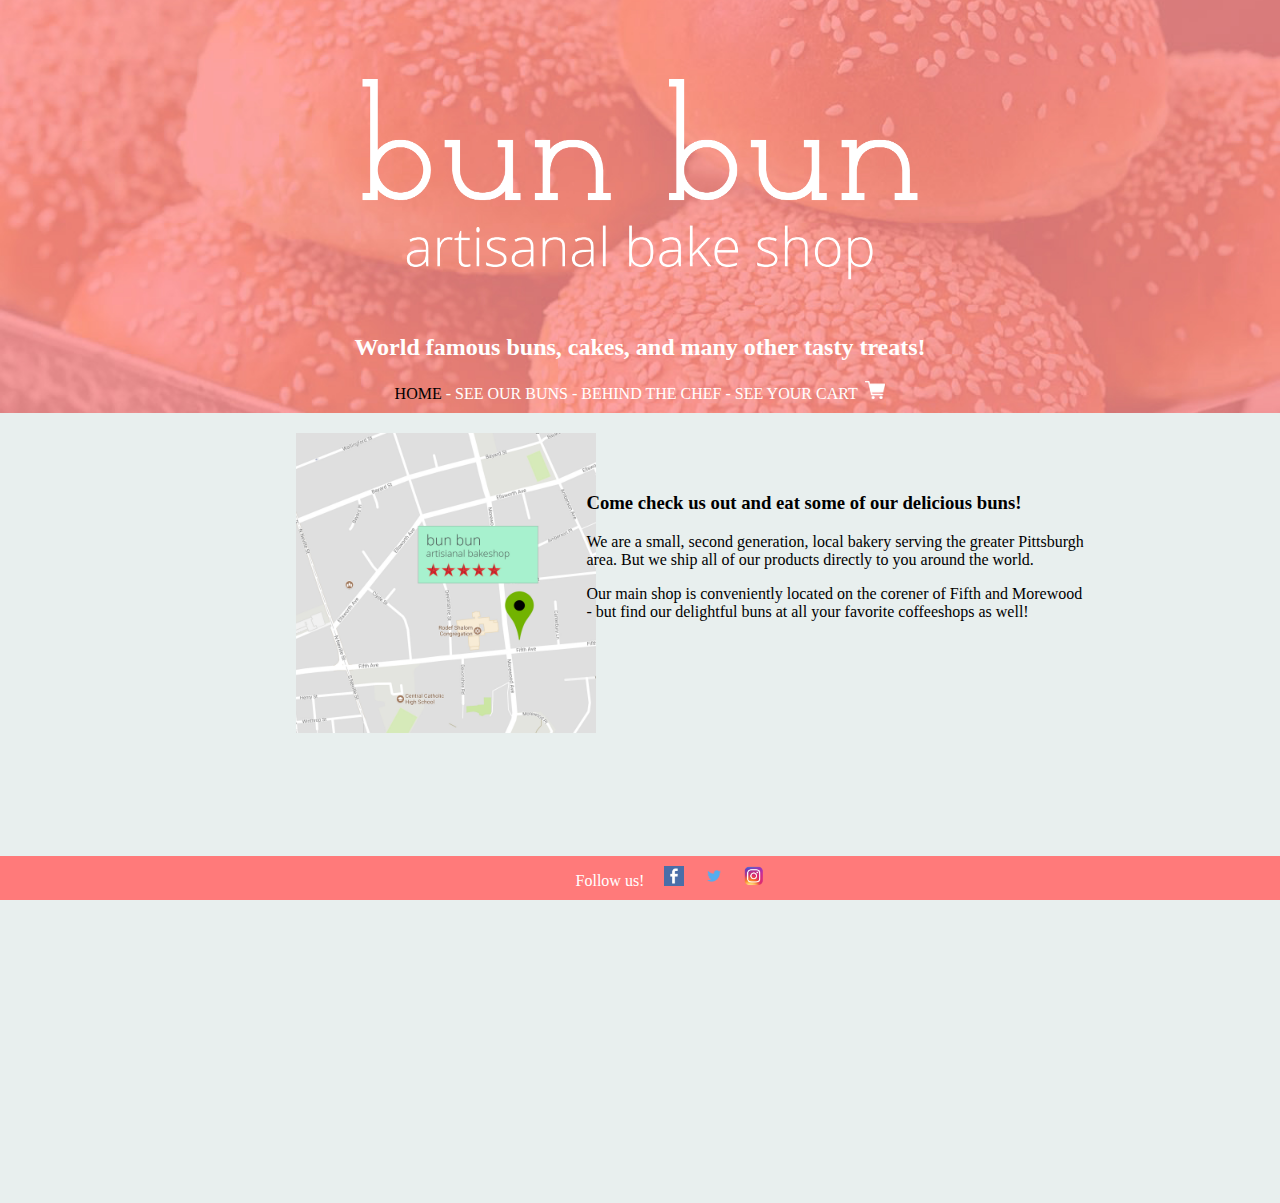
<file: index.html>
<!DOCTYPE html>
<html>
<head>
    <title>Bun Bun Bake Shop</title>
    <!-- styles -->
      <link rel="stylesheet" type="text/css" href="style.css">
      <script src="https://ajax.googleapis.com/ajax/libs/jquery/3.2.1/jquery.min.js"></script>
      <script src="main.js"></script>
</head>

<body>

      <!--This is the header, containing an image and the menu links
        Image courtesy of King Arthur Flour: https://www.kingarthurflour.com/recipes/beautiful-burger-buns-recipe-->
    <header style="background-image:url('./Assets/buns_banner.jpg'); background-position: center; background-size: 100%">
        <img src="./Assets/bunbunlogo.png" alt="Bun Bun Logo" width="600">
        </p>
        </p>
        </p>
        <h2>World famous buns, cakes, and many other tasty treats!</h2>
        <nav>
            <a href="index.html" style="color:black;">HOME</a> -
            <a href="allProdPage.html">SEE OUR BUNS</a> -
            <a href="about.html">BEHIND THE CHEF</a> -
            <!--Cart icon with counter-->
            <a href="cart.html">SEE YOUR CART &nbsp;<img src="./Assets/cart.png" width="20" href="cart.html"></a>
            <a id="numForCart">0</a>
        </nav>
    </header>

<div class="row">
  <div class="column side"></div>
  <div class="column middle">

      <div class="gallery">
            <a target="_blank" href="https://www.google.com/maps/place/Five+Points+Artisan+Bakeshop/@40.4448326,-79.9735146,13z/data=!4m8!1m2!2m1!1sbake+shop!3m4!1s0x0:0x9e3b64b8a7f36973!8m2!3d40.444367!4d-79.9169004"><img src="./Assets/maps.jpg" alt="Where To Find Us" style="width:300px; height:300px;"></a>
        </a>
        <div class="desc">
        <p></p>
        </div>
    </div>

    <div class="flex-container">
  <div class="flex-item"> <h3>Come check us out and eat some of our delicious buns!</h3>
</p>
    We are a small, second generation, local bakery serving the greater Pittsburgh area. But we ship all of our products directly to you around the world.
</p>
    Our main shop is conveniently located on the corener of Fifth and Morewood - but find our delightful buns at all your favorite coffeeshops as well!


    </div>
    </div>
  </div>
</div>



  <div class="footer">
    <div class="column side"></div>
    <div class="column middle">
    Follow us! &nbsp; &nbsp;
      <a target="_blank" href="https://www.facebook.com"><img src="./Assets/facebookicon.png" width="20"></a> &nbsp;  &nbsp;
      <a target="_blank" href="https://www.twitter.com"><img src="./Assets/twittericon.png" width="20"></a> &nbsp;  &nbsp;
      <a target="_blank" href="https://www.instagram.com"><img src="./Assets/instagramicon.png" width="20"></a>
    </div>
  </div>

</body>

</html>
</file>
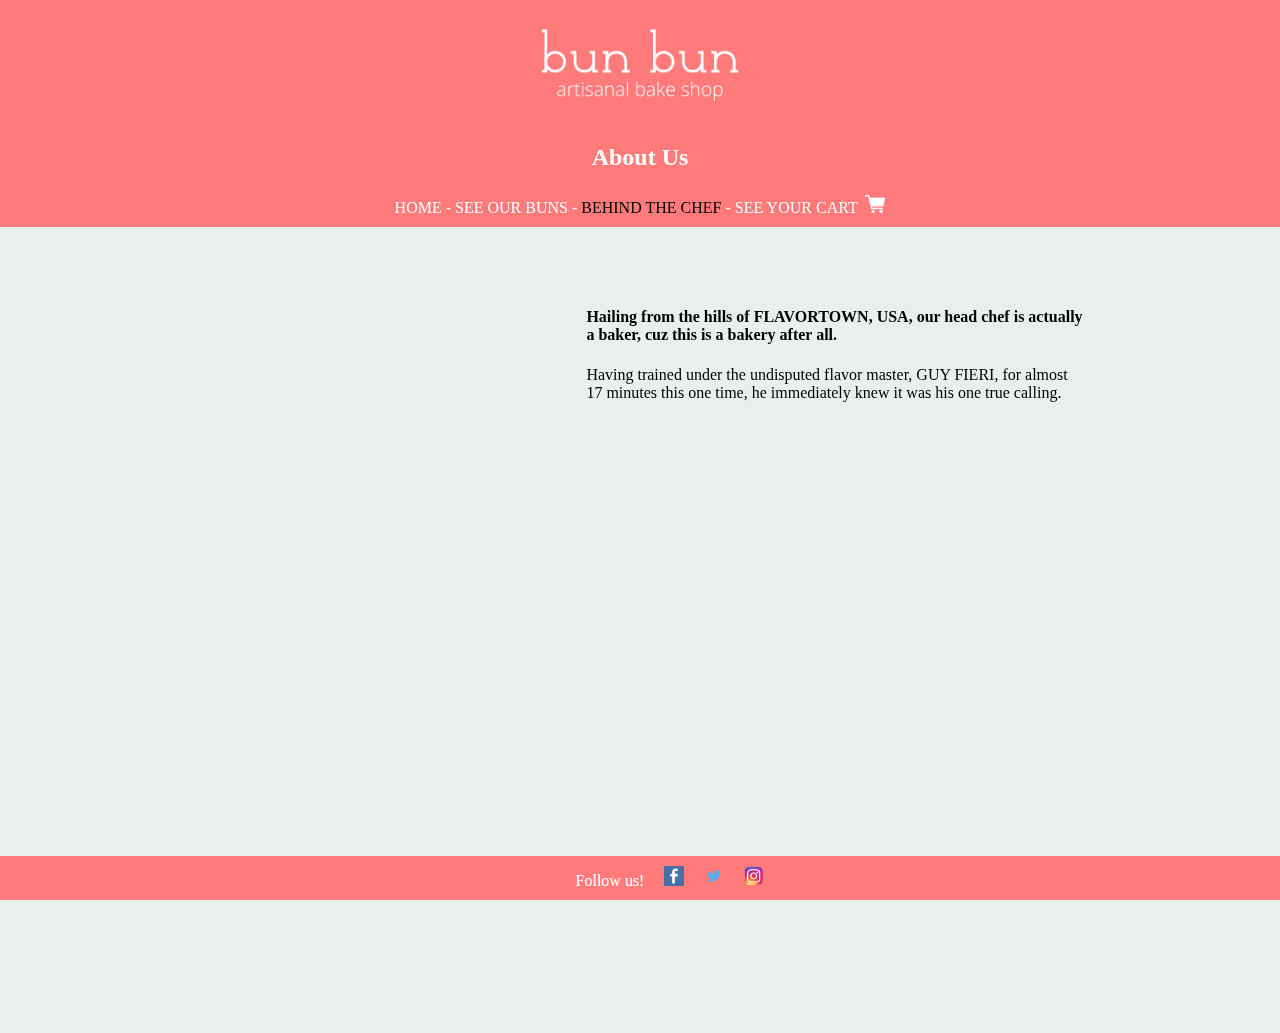
<file: about.html>
<!DOCTYPE html>
<html>
<head>
    <title>Bun Bun Bake Shop</title>
    <!-- styles -->
      <link rel="stylesheet" type="text/css" href="style.css">
      <script src="https://ajax.googleapis.com/ajax/libs/jquery/3.2.1/jquery.min.js"></script>
      <script src="main.js"></script>
</head>

<body>

    <header>
        <a href="index.html"><img src="./Assets/bunbunlogosmall.png" alt="Bun Bun Logo" width="200"></a>
        <h2>About Us</p></h2>

        <nav>
            <a href="index.html">HOME</a> -
            <a href="allProdPage.html">SEE OUR BUNS</a> -
            <a href="about.html" style="color:black;">BEHIND THE CHEF</a> -
            <!--Cart icon with counter-->
            <a href="cart.html">SEE YOUR CART &nbsp;<img src="./Assets/cart.png" width="20" href="cart.html"></a>
            <a id="numForCart">0</a>
        </nav>
    </header>
<div class="row">
  <div class="column side"></div>
  <div class="column middle">

      <div class="gallery">
            <!-- I made this stupid GIF at 2am -->
            <iframe src="https://giphy.com/embed/3ov9k9AveI87oLIemA" width="300" height="300" frameBorder="0" class="giphy-embed" allowFullScreen></iframe><p><a href="https://giphy.com/gifs/3ov9k9AveI87oLIemA"></a></p>
        </a>
        <div class="desc">
        <p></p>
        </div>
    </div>

    <div class="flex-container">
  <div class="flex-item"> <h4>Hailing from the hills of FLAVORTOWN, USA, our head chef is actually a baker, cuz this is a bakery after all.</h4>
</p>
    Having trained under the undisputed flavor master, GUY FIERI, for almost 17 minutes this one time, he immediately knew it was his one true calling.
</p>
    </div>
    </div>
  </div>
</div>

  <div class="footer">
    <div class="column side"></div>
    <div class="column middle">
    Follow us! &nbsp; &nbsp;
      <a target="_blank" href="https://www.facebook.com"><img src="./Assets/facebookicon.png" width="20"></a> &nbsp;  &nbsp;
      <a target="_blank" href="https://www.twitter.com"><img src="./Assets/twittericon.png" width="20"></a> &nbsp;  &nbsp;
      <a target="_blank" href="https://www.instagram.com"><img src="./Assets/instagramicon.png" width="20"></a>
    </div>
  </div>

</body>

</html>
</file>
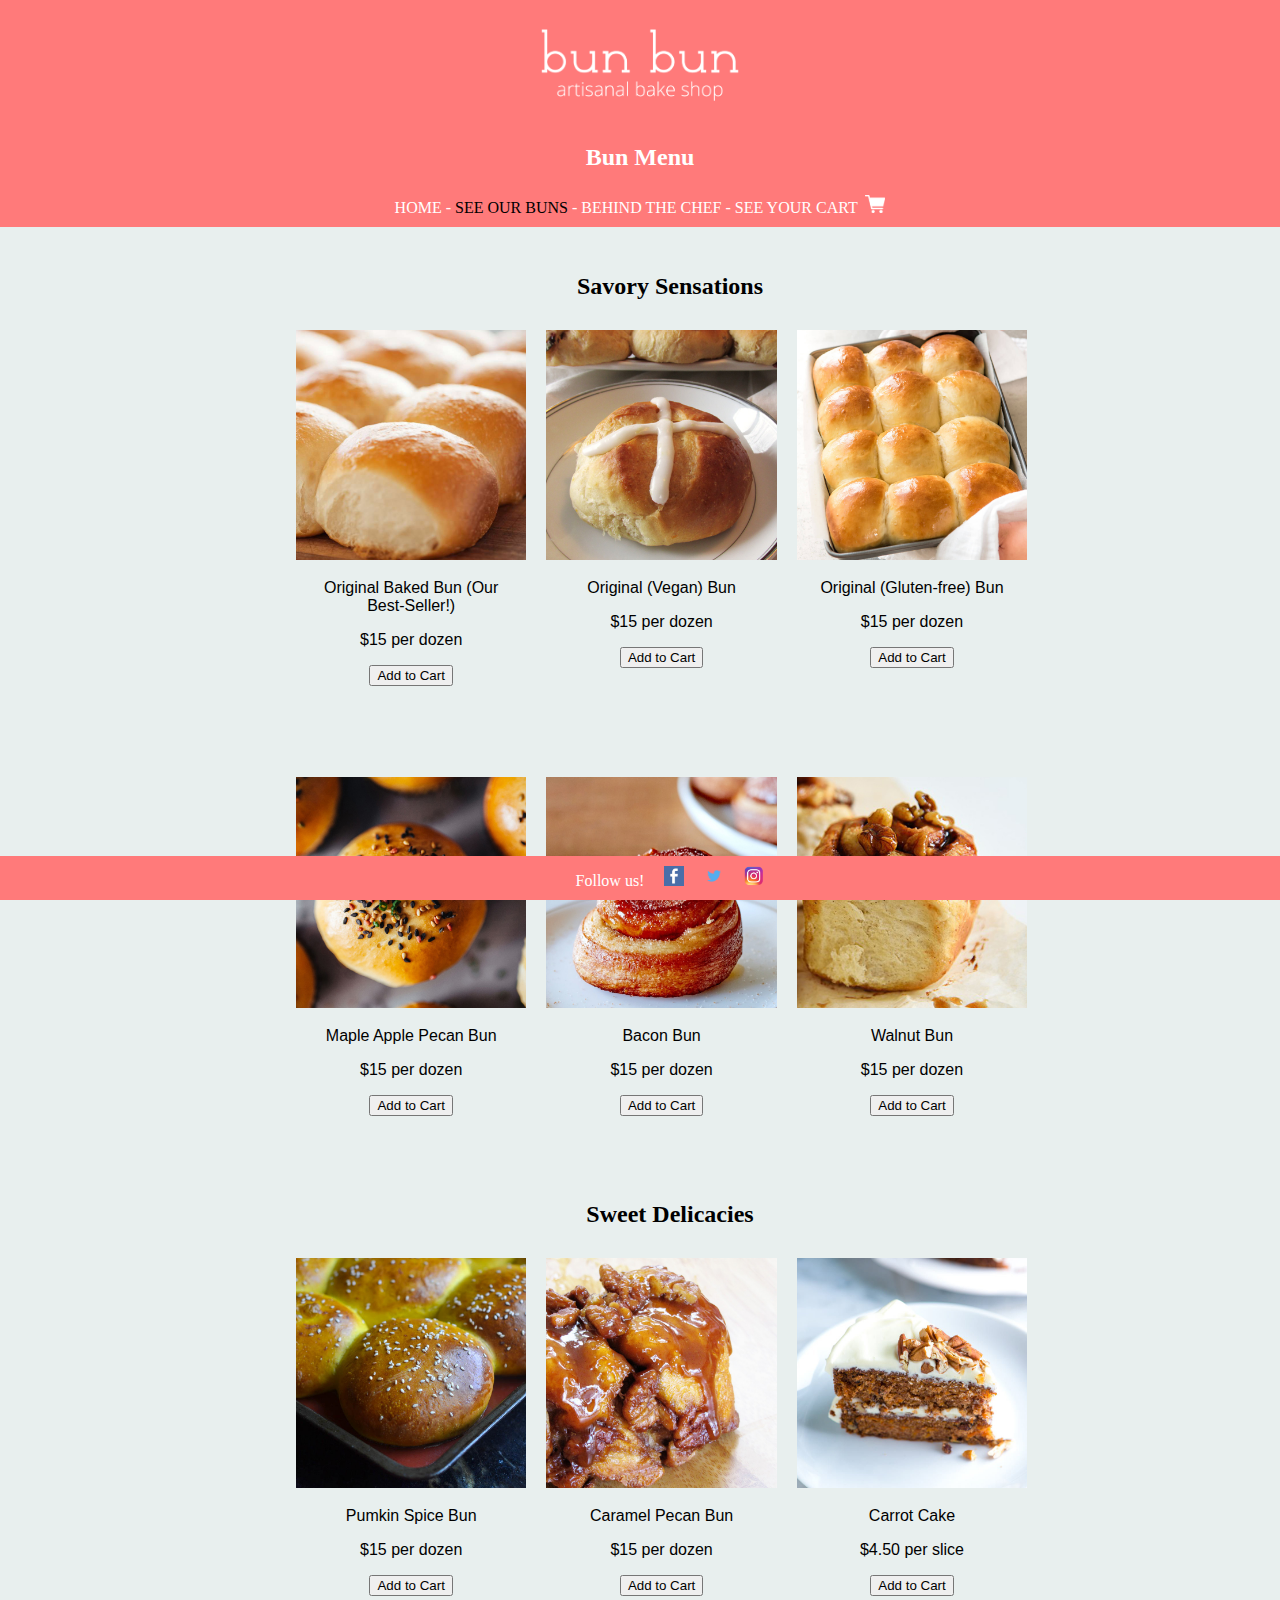
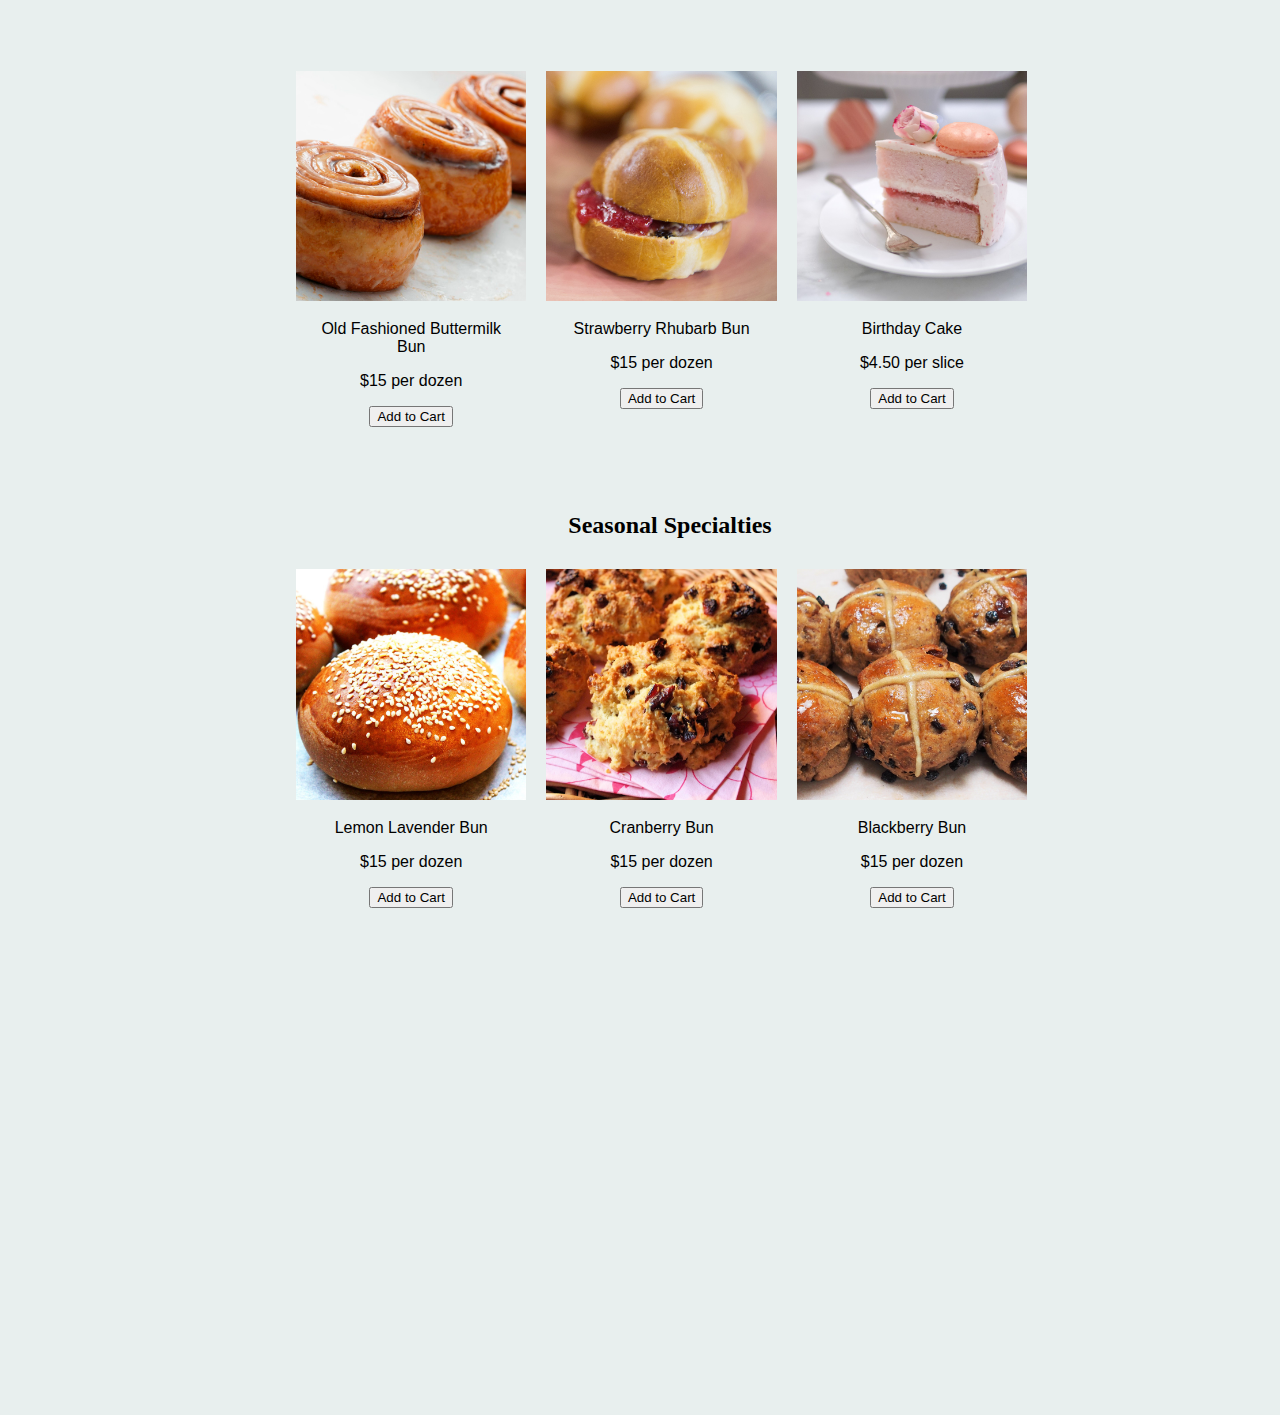
<file: allProdPage.html>
<!DOCTYPE html>
<html>
<head>
    <title>Bun Bun Bake Shop</title>
    <!-- styles -->
    <link rel="stylesheet" type="text/css" href="style.css">
      <script src="https://ajax.googleapis.com/ajax/libs/jquery/3.2.1/jquery.min.js"></script>
      <script src="main.js"></script>
</head>

<body>

    <header>
        <a href="index.html"><img src="./Assets/bunbunlogosmall.png" alt="Bun Bun Logo" width="200"></a>
        <h2>Bun Menu</p></h2>

        <nav>
            <a href="index.html">HOME</a> -
            <a href="allProdPage.html" style="color:black;">SEE OUR BUNS</a> -
            <a href="about.html">BEHIND THE CHEF</a> -
            <!--Cart icon with counter-->
            <a href="cart.html">SEE YOUR CART &nbsp;<img src="./Assets/cart.png" width="20" href="cart.html"></a>
            <a id="numForCart">0</a>
        </nav>
    </header>

    <div>
        </p></p>
    </div>

    <div class="row">
        <div class="column side" ></div>
        <div class="column middle">

            <h2 align="center">Savory Sensations</h2>

            <div class="gallery">
                <a href="prodPage.html">
                    <!--Image courtesy of Honest Cooking: http://honestcooking.com/wp-content/uploads/2015/06/slider-buns-edits-05.13.Still004-600x357.jpg-->
                    <img src="./Assets/originalbun.jpg" alt="Original Bun" width="600">
                </a>
                <div class="desc">Original Baked Bun
                (Our Best-Seller!)
                <p>$15 per dozen</p>
                <button>Add to Cart</button>
            </div>
        </div>

        <div class="gallery">
            <a>
                <!--Image courtesy of Go Dairy Free: https://www.godairyfree.org/wp-content/uploads/2013/03/Hot-Cross-Buns-feature.jpg-->
                <img src="./Assets/originalveganbun.jpg" alt="Original (Vegan)" width="600" height="400">
            </a>
            <div class="desc">Original (Vegan) Bun</p>
                <p>$15 per dozen</p>
                <button>Add to Cart</button>
            </div>
        </div>

        <div class="gallery">
            <a>
                <!--Image courtesy of Imgrum: https://scontent-sea1-1.cdninstagram.com/t51.2885-15/s480x480/e35/c0.28.640.640/20766985_147941479124441_6870631244648939520_n.jpg?ig_cache_key=MTU4MTMwNjEzNTA3ODk5Mjk3NQ==.2.c-->
                <img src="./Assets/originalglutenfreebun.jpg" alt="Original (Gluten-free)" width="600" height="400">
            </a>
            <div class="desc">Original (Gluten-free) Bun</p>
                <p>$15 per dozen</p>
                <button>Add to Cart</button>
            </div>
        </div>
    </div>
    <div class="column side" ></div>
    </div>

    <div class="row">
      <div class="column side" ></div>
      <div class="column middle">
          <div class="gallery">
            <a>
                <!--Image courtesy of The Crepes of Wrath: http://www.thecrepesofwrath.com/images/2016/02/CharSiuBao/CharSiuBao-13.jpg-->
                <img src="./Assets/mapleapplepecanbun.jpg" alt="Maple Apple Pecan" width="300" height="200">
            </a>
            <div class="desc">Maple Apple Pecan Bun</p>
                <p>$15 per dozen</p>
                <button>Add to Cart</button>
            </div>
        </div>

        <!--Image courtesy of The Kitchn: http://www.thekitchn.com/how-to-make-sugar-buns-238067-->
        <div class="gallery">
            <a>
                <img src="./Assets/baconbun.jpg" alt="Bacon Bun" width="600" height="400">
            </a>
            <div class="desc">Bacon Bun</p>
                <p>$15 per dozen</p>
                <button>Add to Cart</button>
            </div>
        </div>

        <!--Image courtesy of One Green Planet: https://i1.wp.com/www.onegreenplanet.org/wp-content/uploads/2017/03/walnut-sticky-buns-b.jpg?fit=1200%2C750-->
        <div class="gallery">
            <a>
                <img src="./Assets/walnutbun.jpg" alt="Walnut Bun" width="600" height="400">
            </a>
            <div class="desc">Walnut Bun</p>
                <p>$15 per dozen</p>
                <button>Add to Cart</button>
            </div>
        </div>
        <div class="column side" ></div>
    </div>
    </p>

    <div class="row">
        <div class="column side" ></div>
        <div class="column middle">
        <h2 align="center">Sweet Delicacies</h2>
        <div class="gallery">
            <a>
                <!--Image courtesy of Greedy Girl Cooks: http://greedygirlcooks.blogspot.com/2016/10/pumpkin-sesame-seed-hamburger-bun.html-->
                <img src="./Assets/pumkinspicebun.jpg" alt="Pumkin Spice Bun" width="600" height="400">
            </a>
            <div class="desc">Pumkin Spice Bun</p>
                <p>$15 per dozen</p>
                <button>Add to Cart</button></div>
            </div>

            <div class="gallery">
                <a>
                    <!--Image courtesy of Sweet Anna's: http://lh5.ggpht.com/_tT0j87ogtSo/TIKqpfdV1OI/AAAAAAAABfw/CTG5z-yFBKo/s1600/amys%20caramel%20rolls.jpg-->
                    <img src="./Assets/caramelpecanbun.jpg" alt="Caramel Pecan Bun" width="600" height="400">
                </a>
                <div class="desc">Caramel Pecan Bun</p>
                    <p>$15 per dozen</p>
                    <button>Add to Cart</button>
                </div>
            </div>

            <div class="gallery">
                <a>
                    <!--Image courtesy of Inspired Taste: https://i.ytimg.com/vi/EJ5AlErxLWY/maxresdefault.jpg-->
                    <img src="./Assets/carrotcake.jpg" alt="Carrot Cake" width="600" height="400">
                </a>
                <div class="desc">Carrot Cake</p>
                    <p>$4.50 per slice</p>
                    <button>Add to Cart</button>
                </div>
            </div>
        </div>
        <div class="column side" ></div>
    </div>

    <div class="row">
        <div class="column side" ></div>
        <div class="column middle">

        <div class="gallery">
            <a>
                <!--Image courtesy of Baking Mad: https://www.bakingmad.com/app_/responsive/BakingMad/media/content/Recipes/Bread-Dough/Sweet-Breads/Spicy-apple-buns/1-Spiced-apple-buns-web.jpg?w=1300-->
                <img src="./Assets/oldfashionedbuttermilkbun.jpg" alt="Old Fashioned Buttermilk Bun" width="600" height="400">
            </a>
            <div class="desc">Old Fashioned Buttermilk Bun</p>
                <p>$15 per dozen</p>
                <button>Add to Cart</button></div>
            </div>

            <div class="gallery">
                <a>
                    <!--Image courtesy of Today Show: https://media3.s-nbcnews.com/j/newscms/2017_15/1207727/hot-cross-buns-spiced-butter_-strawberry_-jam-today-170414-tease_11a73d4a02f5d56979fb390df880b8ac.today-front-large.jpg-->
                    <img src="./Assets/strawberryrhubarbbun.jpg" alt="Strawberry Rhubarb Bun" width="600" height="400">
                </a>
                <div class="desc">Strawberry Rhubarb Bun</p>
                    <p>$15 per dozen</p>
                    <button>Add to Cart</button>
                </div>
            </div>

            <div class="gallery">
                <a>
                    <!--Image courtesy of Baking Go: https://www.bakingo.com/blog/wp-content/uploads/2017/10/cake-facts-400x200.jpg-->
                    <img src="./Assets/birthdaycake.jpg" alt="Birthday Cake" width="600" height="400">
                </a>
                <div class="desc">Birthday Cake</p>
                    <p>$4.50 per slice</p>
                    <button>Add to Cart</button>
                </div>
            </div>
        </div>
        <div class="column side" ></div>
    </div>

    <div class="row">
        <div class="column side" ></div>
        <div class="column middle">
        <h2 align="center">Seasonal Specialties</h2>
            <div class="gallery">
                <a>
                    <!--Image courtesy of King Arthur Bun: https://blog.kingarthurflour.com/wp-content/uploads/2015/07/How-to-make-pretzel-buns-141.jpg-->
                    <img src="./Assets/lemonlavenderbun.jpg" alt="Lemon Lavender Bun" width="600" height="400">
                </a>
                <div class="desc">Lemon Lavender Bun</p>
                    <p>$15 per dozen</p>
                    <button>Add to Cart</button></div>
                </div>

                <div class="gallery">
                    <a>
                        <!--Image courtesy of Supper in the Suburbs: http://supperinthesuburbs.com/wp-content/uploads/2016/08/Brioche-Buns-2.jpg-->
                        <img src="./Assets/cranberrybun.jpg" alt="Cranberry Bun" width="600" height="400">
                    </a>
                    <div class="desc">Cranberry Bun</p>
                        <p>$15 per dozen</p>
                        <button>Add to Cart</button>
                    </div>
                </div>

                <div class="gallery">
                    <a>
                        <!--Image courtesy of Healthy Home Cafe: http://healthyhomecafe.com/2017/04/14/overnight-hot-cross-buns/-->
                        <img src="./Assets/blackberrybun.jpg" alt="Blackberry Bun" width="600" height="400">
                    </a>
                    <div class="desc">Blackberry Bun</p>
                        <p>$15 per dozen</p>
                        <button>Add to Cart</button>
                    </div>
                </div>
            </div>
            <div class="column side" ></div>
        </div>

        </p>
    </p>

    </br>
    </br>

  <div class="footer">
    <div class="column side"></div>
    <div class="column middle">
    Follow us! &nbsp; &nbsp;
      <a target="_blank" href="https://www.facebook.com"><img src="./Assets/facebookicon.png" width="20"></a> &nbsp;  &nbsp;
      <a target="_blank" href="https://www.twitter.com"><img src="./Assets/twittericon.png" width="20"></a> &nbsp;  &nbsp;
      <a target="_blank" href="https://www.instagram.com"><img src="./Assets/instagramicon.png" width="20"></a>
    </div>
  </div>


</body>

</html>
</file>
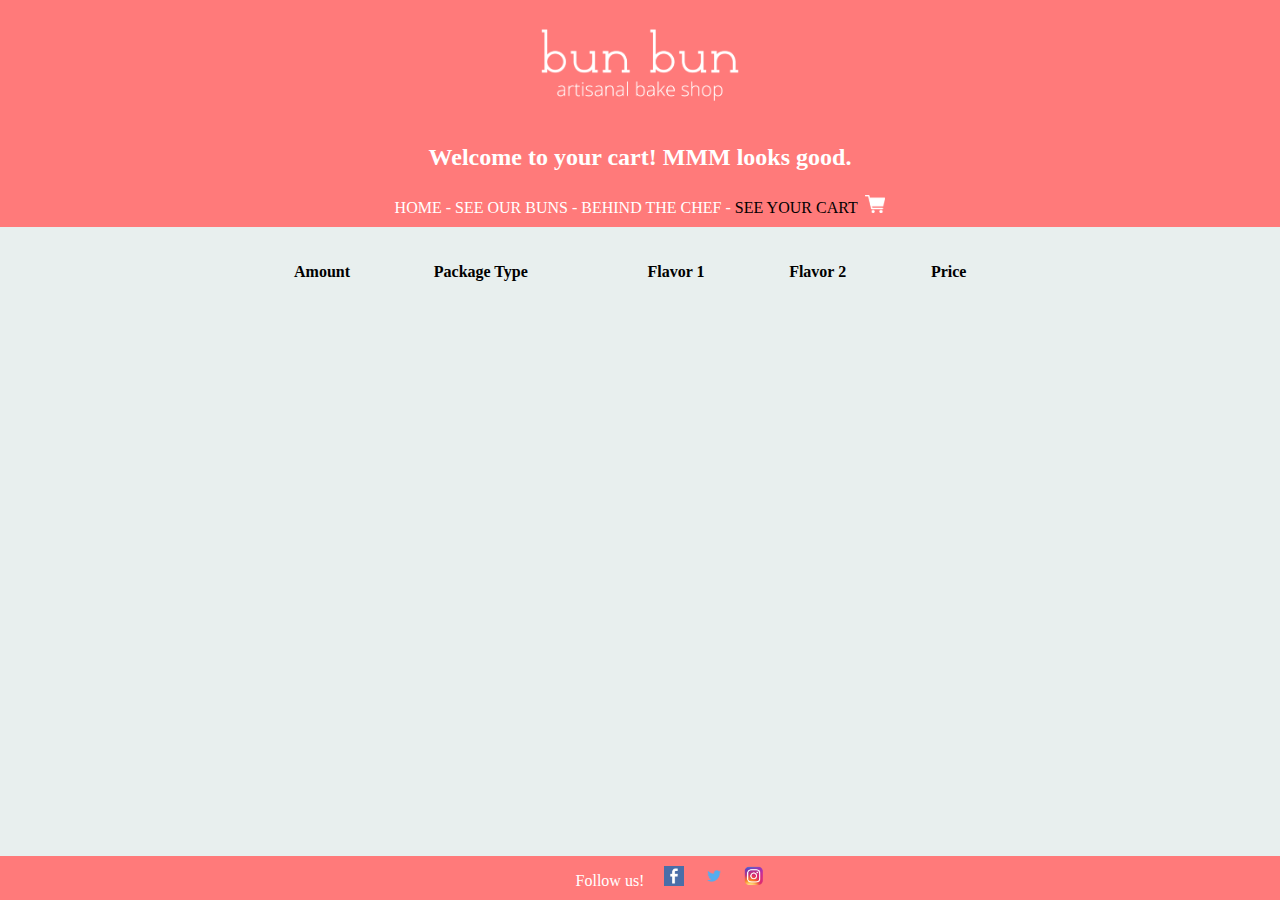
<file: cart.html>
<!DOCTYPE html>
<html>
<head>
    <title>Bun Bun Bake Shop</title>
    <!-- styles -->
    <link rel="stylesheet" type="text/css" href="style.css">
    <script src="https://ajax.googleapis.com/ajax/libs/jquery/3.2.1/jquery.min.js"></script>
    <script type="text/javascript" src="cartjs.js"></script>

</head>

<body>

  <!--This is the header, containing an image and the menu links-->
  <header>
      <a href="index.html"><img src="./Assets/bunbunlogosmall.png" alt="Bun Bun Logo" width="200"></a>
      <h2>Welcome to your cart! MMM looks good.</p></h2>

      <nav>
          <a href="index.html">HOME</a> -
          <a href="allProdPage.html">SEE OUR BUNS</a> -
          <a href="about.html">BEHIND THE CHEF</a> -
          <!--Cart icon with counter-->
          <a href="cart.html" style="color:black;">SEE YOUR CART &nbsp;<img src="./Assets/cart.png" width="20" href="cart.html"></a>
          <!--Amount of items in cart-->
          <a id="numForCart">0</a>
      </nav>
  </header>

    <!--This is the main content of the page-->
    </br>

        <!--This is creating the structure of the container-->
        <div class="row">
            <!--Empty column on the left-->
            <div class="column side"></div>
            <!--Middle column that contains the actual content-->
            <div class="column middle">
                <div>
                    <!-- Creating table for cart items -->
                    <table id="cartTable">
                        <!-- Headings for cart -->
                        <tr>
                            <th>Amount</th>
                            <th>Package Type</th>
                            <th>Flavor 1</th>
                            <th>Flavor 2</th>
                            <th>Price</th>
                            <!-- Empty to make room for remove button -->
                            <th>  </th>
                        </tr>
                    </table>
                </div>
            </div>
        </div>
    </div>
    </br>
    <!--Footer with social media links-->
    <div class="footer">
        <div class="column side"></div>
        <div class="column middle">
            Follow us! &nbsp; &nbsp;
            <a target="_blank" href="https://www.facebook.com"><img src="./Assets/facebookicon.png" width="20"></a> &nbsp;  &nbsp;
            <a target="_blank" href="https://www.twitter.com"><img src="./Assets/twittericon.png" width="20"></a> &nbsp;  &nbsp;
            <a target="_blank" href="https://www.instagram.com"><img src="./Assets/instagramicon.png" width="20"></a>
        </div>
    </div>
    </body>
</html>
</file>
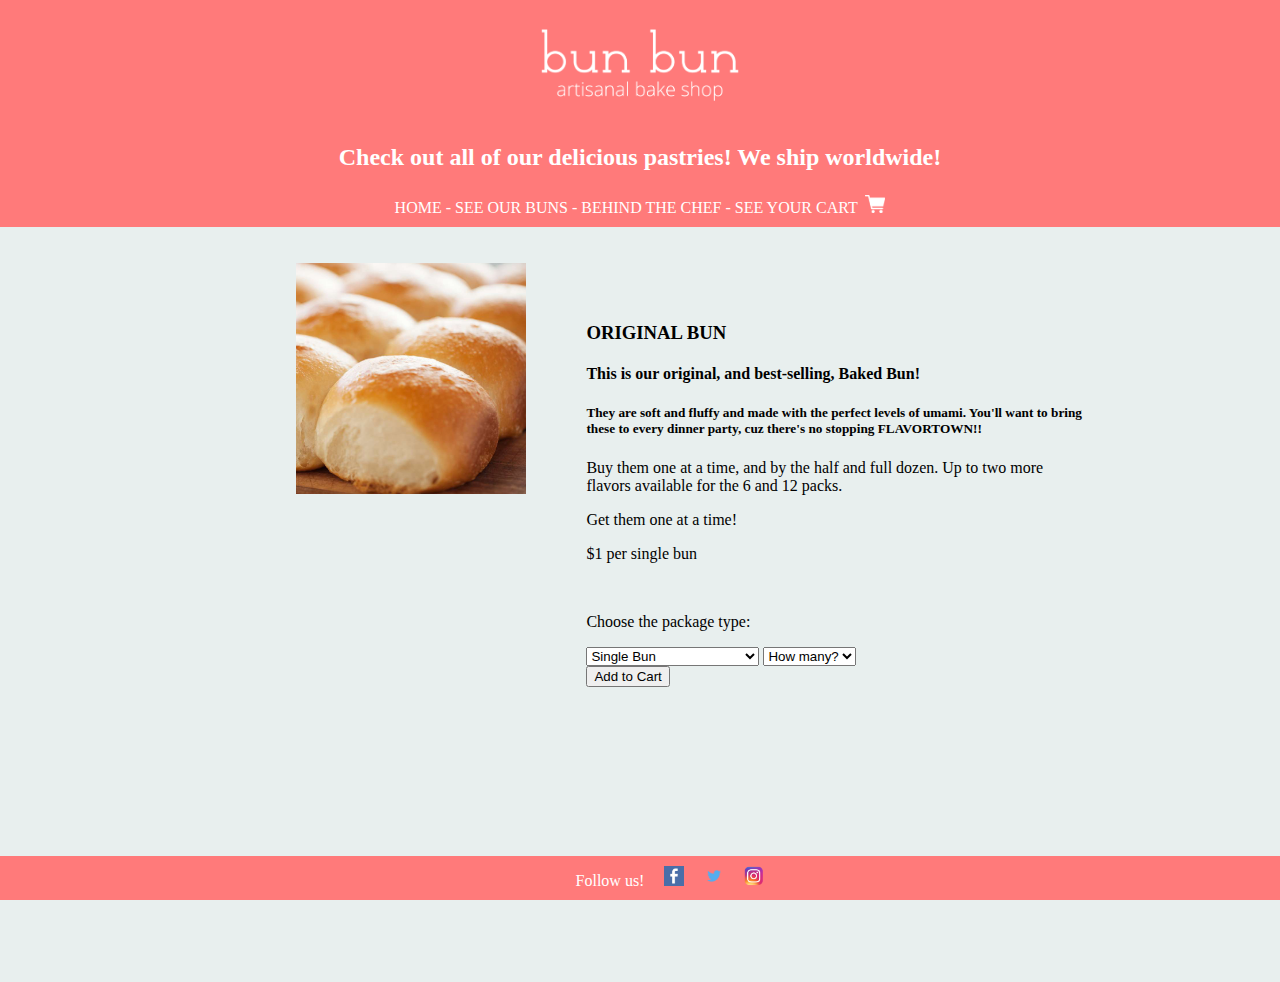
<file: prodPage.html>
<!DOCTYPE html>
<html>
  <head>
      <title>Bun Bun Bake Shop</title>
      <!-- styles -->
      <link rel="stylesheet" type="text/css" href="style.css">
      <script src="https://ajax.googleapis.com/ajax/libs/jquery/3.2.1/jquery.min.js"></script>
      <script src="main.js"></script>

  </head>

  <body>

      <!--This is the header, containing an image and the menu links-->
      <header>
          <a href="index.html"><img src="./Assets/bunbunlogosmall.png" alt="Bun Bun Logo" width="200"></a>
          <h2>Check out all of our delicious pastries!  We ship worldwide!</p></h2>

          <nav>
              <a href="index.html">HOME</a> -
              <a href="allProdPage.html">SEE OUR BUNS</a> -
              <a href="about.html">BEHIND THE CHEF</a> -
              <!--Cart icon with counter-->
              <a href="cart.html">SEE YOUR CART &nbsp;<img src="./Assets/cart.png" width="20" href="cart.html"></a>
              <!--Amount of items in cart-->
              <a id="numForCart">0</a>
          </nav>
      </header>

      <!--This is the main content of the page-->
      <div>
      </p></p>
  </div>

  <!--This is creating the structure of the container-->
  <div class="row">
      <!--Empty column on the left-->
      <div class="column side"></div>
      <!--Middle column that contains the actual content-->
      <div class="column middle">
          <!--Product image in it's own gallery-->
          <div class="gallery">
              <img id="mainBun" src="./Assets/originalbun.jpg" alt="Original Bun" width="600">
              <div class="desc">
                  <p></p>
              </div>
          </div>

          <!--Flexbox container holding all of the text-->
          <div class="flex-container">
            <div class="flex-item">
                <p><h3>ORIGINAL BUN</h3></p>
                <p><h4>This is our original, and best-selling, Baked Bun! </h4></p>
                <p><h5>They are soft and fluffy and made with the perfect levels of umami. You'll want to bring these to every dinner party, cuz there's no stopping FLAVORTOWN!!</h5></p>
                <p>Buy them one at a time, and by the half and full dozen. Up to two more flavors available for the 6 and 12 packs.</p>
                <!--Description that changes per different options-->
                <p id="showDesc">Get them one at a time!</p>
                <!--Price that changes per different options-->
                <p id="showP">$1 per single bun</p>
                </br>

        <!--Drop down menu to choose bun pack type-->
        <p>Choose the package type:</p>
        <select id="bun-pack-type">
            <option value="Single">Single Bun</option>
            <option value="Six Pack">Six Pack of Original Buns</option>
            <option value="Dozen Pack">Dozen Original Buns</option>
            <option value="Six Pack Mixed Flavors">Six Pack of Mixed Buns</option>
            <option value="Dozen Pack Mixed Flavors">Dozen of Mixed Buns</option>
        </select>

        <!--Drop down menu to choose bun pack quantity-->
        <select id="amount-select">
          <option disabled selected>How many?</option>
          <option value="1">1</option>
          <option value="2">2</option>
          <option value="3">3</option>
          <option value="4">4</option>
          <option value="5">5</option>
          <option value="6">6</option>
          <option value="7">7</option>
          <option value="8">8</option>
          <option value="9">9</option>
          <option value="10">10</option>
      </select>

      <!--Drop down menu to choose first flavor of buns-->
      <div id="first-flavor" style="display:none">
          <p>Choose a first flavor</p>
          <select id="dropdown1">
              <option value="Original Flavor">Original</option>
              <option value="Maple Flavor">Maple</option>
              <option value="Bacon Flavor">Bacon</option>
          </select>
      </div>

      <!--Drop down menu to choose second flavor of buns-->
      <div id="second-flavor" style="display:none">
          <p>Choose a second flavor</p>
          <select id="dropdown2">
              <option value="Original Flavor">Original</option>
              <option value="Maple Flavor">Maple</option>
              <option value="Bacon Flavor">Bacon</option>
          </select>
      </div>
      </br>
      <button id="add">Add to Cart</button>
  </div>
  </div>
  </div>
  </div>
    </br>

  <!--Footer with social media links-->
  <div class="footer">
    <div class="column side"></div>
    <div class="column middle">
    Follow us! &nbsp; &nbsp;
      <a target="_blank" href="https://www.facebook.com"><img src="./Assets/facebookicon.png" width="20"></a> &nbsp;  &nbsp;
      <a target="_blank" href="https://www.twitter.com"><img src="./Assets/twittericon.png" width="20"></a> &nbsp;  &nbsp;
      <a target="_blank" href="https://www.instagram.com"><img src="./Assets/instagramicon.png" width="20"></a>
    </div>
  </div>

  </body>
</html>
</file>
<file: style.css>
<!-- styles -->
      <link rel="stylesheet" type="text/css" href="style.css">

/*********** HEADER ************/
      header {
    text-align: center;
            }

body {
    margin: 0px 0px 400px 0px;
    background-color: #e8efee;
}

header {
    text-align: center;
    padding: 10px;
    background-color: #ff7a7a;
    color: white;
    font-family: 'Open Sans', serif;
    background-repeat: no-repeat;
}

background-image {
    width: 100%;
}


.flex-container {
    display: -webkit-flex;
    display: flex;
    -webkit-flex-direction: column;
    flex-direction: column;
    width: 400px;
    height: 250px;
    font-family: 'Open Sans', serif;
}

.flex-item {
    width: 500px;
    height: 300px;
    margin: 50px;
    font-family: 'Open Sans', serif;
}

header a {
    color: white;
    text-decoration: none;
}

<!-- fonts -->
<link href="https://fonts.googleapis.com/css?family=Open+Sans:300" rel="stylesheet">
body {
    margin: 0px 0px 400px 0px;
    font-family: 'Open Sans', sans-serif;
}

a:hover{
    color:black;
}

a:active{
    color:black;
}

/*********** IMAGE GALLERY ************/

div.gallery {
    margin: 10px;
    float: left;
    width: 30%;
    font-family: 'Open Sans', sans-serif;
}

div.gallery img {
    width: 100%;
    height: auto;
}

div.desc {
    padding: 15px;
    text-align: center;
}

/*** FLEXBOX ***/

/* Create three unequal columns that floats next to each other */
.column {
    float: left;
    padding: 10px;
    font-family: 'Open Sans', serif;

}

/* Left and right column */
.column.side {
    width: 20%;
}

/* Middle column */
.column.middle {
    width: 60%;
    font-family: 'Open Sans', serif;
}

/* Clear floats after the columns */
.row:after {
    content: "";
    display: table;
    clear: both;
}

/* Table style */

table {
    border-collapse: collapse;
    width: 100%;
}

td, th {
    text-align: left;
    padding: 8px;
}

tr:nth-child(even) {
    background-color: #dddddd;
}

/**** FOOTER *****/
.footer {
    text-align: center;
    font-family: 'Open Sans', sans-serif;
    bottom: 0px;
    position: fixed;
    left: 0px;
    height: auto;
    width: 100%;
    background: #ff7a7a;
    color: white;
}
</file>
